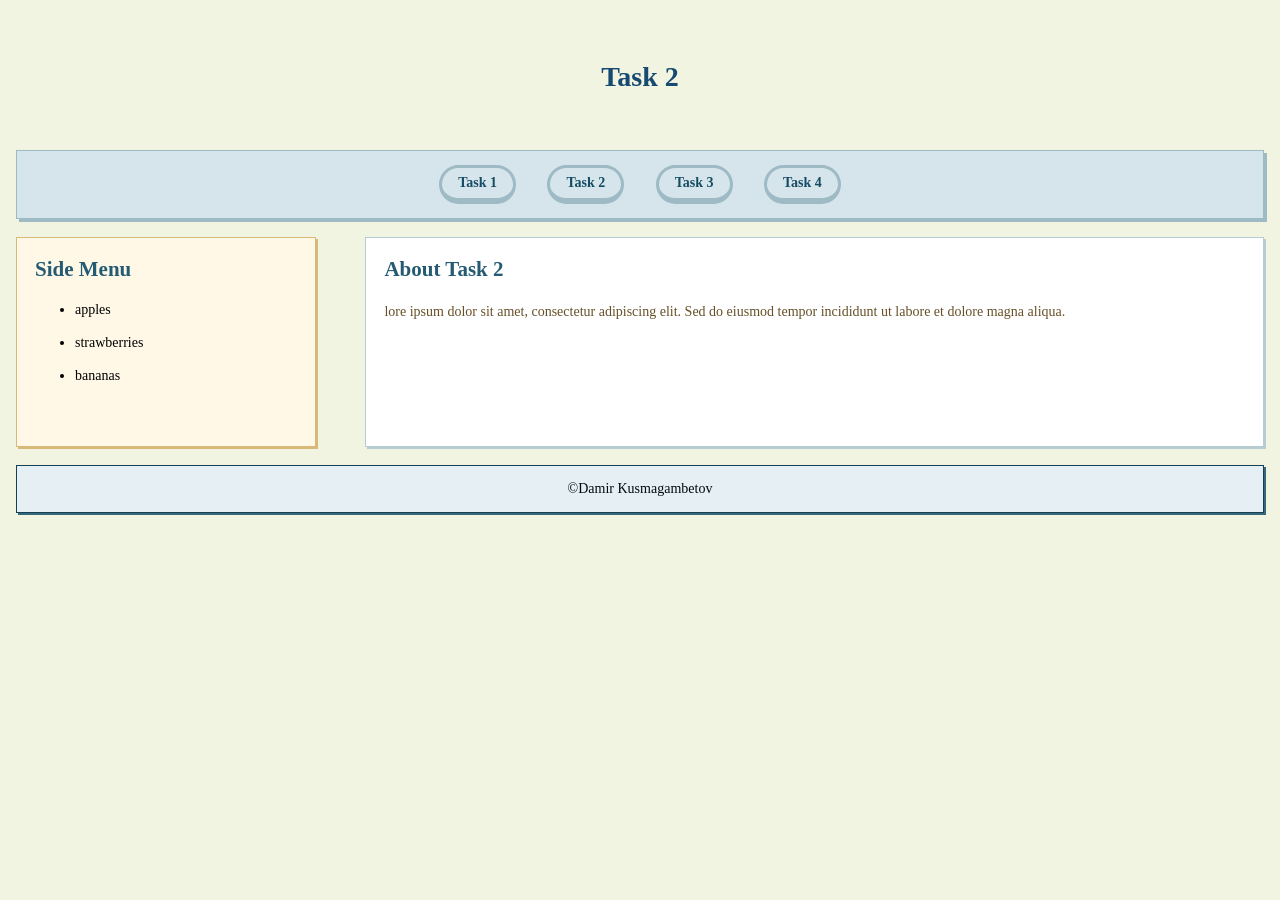
<file: task2.html>
<!DOCTYPE html>
<html lang="en">
<head>
    <meta charset="UTF-8">
    <meta name="viewport" content="width=device-width, initial-scale=1.0">
    <title>Task 2 - Simple Layout</title>
    <link rel="stylesheet" href="styles.css">
</head>
<body class="task2-page">
    <header class="site-header">
        <h1>Task 2</h1>
    </header>
    <nav class="navigation">
        <a href="index.html">Task 1</a>
        <a href="task2.html">Task 2</a>
        <a href="task3.html">Task 3</a>
        <a href="task4.html">Task 4</a>
    </nav>
    <div class="columns">
        <div class="side-menu">
            <h2>Side Menu</h2>
            <ul>
                <li>apples</li>
                <li>strawberries</li>
                <li>bananas</li>
            </ul>
        </div>
        <aside class="main-content">
            <h2>About Task 2</h2>
            <p>lore ipsum dolor sit amet, consectetur adipiscing elit. Sed do eiusmod tempor incididunt ut labore et dolore magna aliqua.</p>
        </aside>
        <div class="clear-fix"></div>
    </div>
    <footer class="site-footer">
        <p>&copy;Damir Kusmagambetov</p>
    </footer>
</body>
</html>
</file>
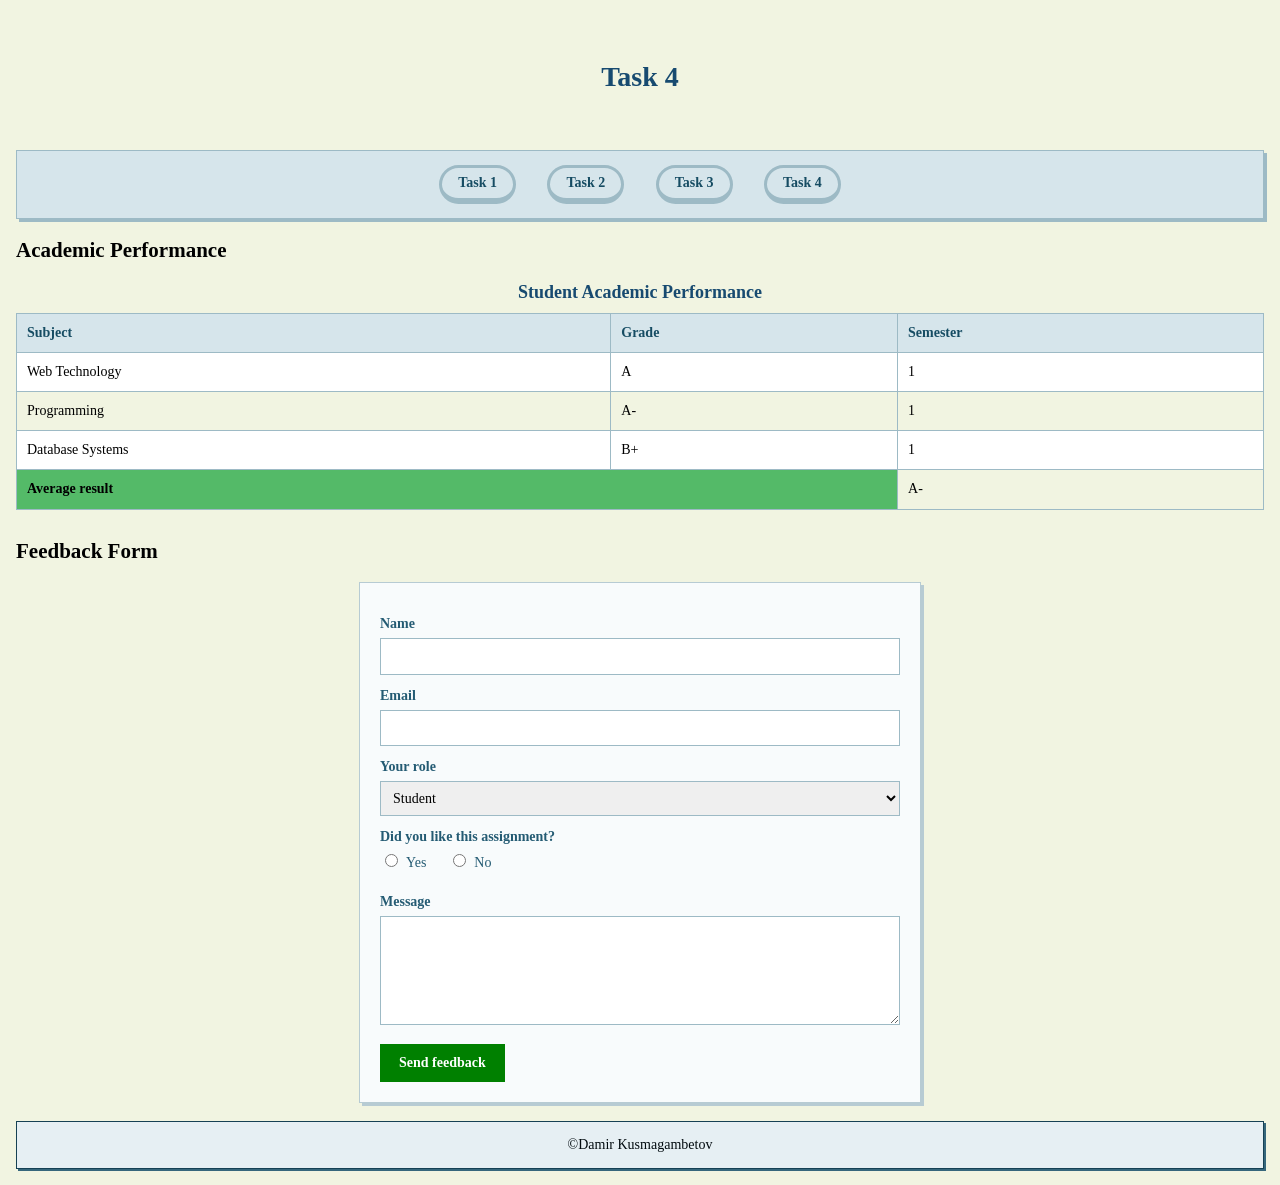
<file: task4.html>
<!DOCTYPE html>
<html lang="en">
<head>
    <meta charset="UTF-8">
    <meta name="viewport" content="width=device-width, initial-scale=1.0">
    <title>Task 4 - Forms</title>
    <link rel="stylesheet" href="styles.css">
</head>
<body class="task2-page">
    <header class="site-header">
        <h1>Task 4</h1>
    </header>
    <nav class="navigation">
        <a href="index.html">Task 1</a>
        <a href="task2.html">Task 2</a>
        <a href="task3.html">Task 3</a>
        <a href="task4.html">Task 4</a>
    </nav>
            <h2 id="fields">Academic Performance</h2>
            <table class="task4-table">
                <caption id="performance-title">Student Academic Performance</caption>
                <thead>
                    <tr>
                        <th>Subject</th>
                        <th>Grade</th>
                        <th>Semester</th>
                    </tr>
                </thead>
                <tbody>
                    <tr>
                        <td>Web Technology</td>
                        <td>A</td>
                        <td>1</td>
                    </tr>
                    <tr>
                        <td>Programming</td>
                        <td>A-</td>
                        <td>1</td>
                    </tr>
                    <tr>
                        <td>Database Systems</td>
                        <td>B+</td>
                        <td>1</td>
                    </tr>
                    <tr>
                        <td colspan="2" , class="highlight-row">Average result</td>
                        <td>A-</td>
                    </tr>
                </tbody>
            </table>
            <h2 id="form">Feedback Form</h2>
            <form class="task4-form" action="#" method="post">
                <label for="student-name">Name</label>
                <input type="text" id="student-name" name="student-name" required>
                <label for="student-email">Email</label>
                <input type="email" id="student-email" name="student-email" required>
                <label for="student-role">Your role</label>
                <select id="student-role" name="student-role">
                    <option value="student">Student</option>
                    <option value="teacher">Teacher</option>
                    <option value="guest">Guest</option>
                </select>
                <span class="task4-label">Did you like this assignment?</span>
                <label class="task4-radio"><input type="radio" name="recommendation" value="yes" required> Yes</label>
                <label class="task4-radio"><input type="radio" name="recommendation" value="no"> No</label>

                <label for="feedback-message">Message</label>
                <textarea id="feedback-message" name="feedback-message" rows="5"></textarea>

                <button type="submit" disabled>Send feedback</button>
            </form>
    <footer class="site-footer">
        <p>&copy;Damir Kusmagambetov</p>
    </footer>
</body>
</html>
</file>
<file: styles.css>
body {
    margin: 0;
    padding: 16px;
    background-color: #f1f4e1;
    font-family: Georgia, "Times New Roman", serif;
    font-size: 14px;
    line-height: 1.3;
}
p {
    color: #675028;
}
h1 {
    color: #174a70;
    text-align: center;
}
#title2 {
    color: #174a70;
    text-align: center;
}
.list {
    padding: 16px 40px;
    border: 2px solid #b8cbd8;
    background-color: #dcecf2;
}
img {
    display: block;
    height: auto;
    border: 4px solid #2f6690;
    border-radius: 50px;
}
a {
    margin-right: 18px;
    color: #b6532f;
    font-weight: bold;
}
a:hover {
    color: #174a70;
    text-decoration: underline;
}
.profile-card .profile-content, .profile-card img{
    display: inline-block;
    vertical-align: top;
}
.profile-card .profile-content {
    padding-left: 24px;
}
.profile-card {
    max-width: 1000px;
    padding: 24px;
    border: 2px solid #b8cbd8;
    border-radius: 16px;
    background-color: #ffffff;
}
.profile-card img {
    width: 150px;
    max-width: 100%;
    height: 150px;
    object-fit: cover;
    border: 4px solid #2f6690;
    border-radius: 50%;
}
.profile-content h1 {
    color: #174a70;
}
.profile-group {
    color: #b6532f;
}
/*Task 2 */
.task2-page {
    margin: 0;
    padding: 16px;
    background-color: #f1f4e1;
    font-family: Georgia, "Times New Roman", serif;
    font-size: 14px;
    line-height: 1.3;
    min-width: 600px;
}
.site-header {
    padding: 24px;
}
.navigation {
    margin-top: 12px;
    padding: 14px;
    background-color: #d6e5eb;
    border: 1px solid #9dbac5;
    box-shadow: 3px 3px 0 #9dbac5;
    text-align: center;
}
.navigation a {
    border: 3px solid #9dbac5;
    border-radius: 67px;
    border-bottom-width: 6px;
    display: inline-block;
    margin: 0 14px;
    color: #164c63;
    font-weight: bold;
    text-decoration: none;
    padding: 6px 16px;
}
.navigation a:hover {
    color: #4e3289;
    text-decoration: underline;
}
.columns {
    margin-top: 18px;
}
.side-menu {
    float: left;
    width: 24%;
    padding: 18px;
    box-sizing: border-box;
    background-color: #fff8e7;
    border: 1px solid #d8b978;
    box-shadow: 2px 2px 0 #d8b978;
}
.side-menu h2,
.main-content h2 {
    margin-top: 0;
    color: #245b73;
}
.side-menu, .main-content {
    min-height: 210px;
}
.side-menu li {
    margin-bottom: 15px;
}
.side-menu a {
    color: #9b432f;
}
.main-content {
    float: right;
    width: 72%;
    padding: 18px;
    box-sizing: border-box;
    background-color: white;
    border: 1px solid #b7cbd3;
    box-shadow: 2px 2px 0 #b7cbd3;
}
.main-content p {
    max-width: 700px;
    line-height: 1.6;
}
.clear-fix {
    clear: both;
}
.site-footer {
    clear: both;
    margin-top: 18px;
    padding: 14px;
    background-color: #e6eff3;
    text-align: center;
    border: 1px solid #164154;
    box-shadow: 2px 2px 0 #36677c;
}
.site-footer p {
    margin: 0;
    color: #020b0f;
}

/*Task 3 */
.task3-page {
    margin: 0;
    padding: 16px;
    background-color: #f1f4e1;
    font-family: Georgia, "Times New Roman", serif;
    font-size: 14px;
    line-height: 1.3;
}
.tribute-card {
    max-width: 1100px;
    margin: 24px auto;
    padding: 28px;
    background-color: #ffffff;
    border: 1px solid #b8cbd8;
    box-shadow: 4px 4px 0 #b8cbd8;
}
.tribute-image {
    display: inline-block;
    width: 280px;
    max-width: 100%;
    margin: 0 28px 20px 0;
    vertical-align: top;
    border: 4px solid #2f6690;
    border-radius: 18px;
    box-shadow: 4px 4px 0 #9dbac5;
}
.tribute-content {
    display: inline-block;
    width: 62%;
    max-width: 620px;
    vertical-align: top;
}
.tribute-content h1 {
    margin-top: 0;
    color: #174a70;
    text-align: left;
}
.tribute-content h2 {
    color: #245b73;
}
.tribute-content li {
    margin-bottom: 8px;
}
.learn-more {
    display: inline-block;
    margin-top: 12px;
    padding: 7px 7px;
    background-color: #008000;
    color: #ffffff;
    text-decoration: none;
    border: 2px solid #008000;
    border-radius: 6px;
}
.learn-more:hover {
    background-color: #174a70;
    color: #ffffff;
    text-decoration: none;
}

/*Task 4 */
.task4-table {
    width: 100%;
    margin: 16px 0 28px;
    border-collapse: collapse;
    background-color: #ffffff;
}
.task4-table caption {
    margin-bottom: 8px;
    color: #174a70;
    font-size: 18px;
    font-weight: bold;
}
.task4-table th,
.task4-table td {
    padding: 10px;
    border: 1px solid #9dbac5;
    text-align: left;
}
.task4-table th {
    background-color: #d6e5eb;
    color: #164c63;
}
.task4-table tbody tr:nth-child(even) {
    background-color: #f1f4e1;
}
.task4-table .highlight-row {
    background-color: #54ba68;
    font-weight: bold;
}
.task4-form {
    max-width: 520px;
    margin: 16px auto;
    padding: 20px;
    background-color: #f8fbfc;
    border: 1px solid #b7cbd3;
    box-shadow: 3px 3px 0 #b7cbd3;
}
.task4-form label,
.task4-label {
    display: block;
    margin: 12px 0 5px;
    color: #245b73;
    font-weight: bold;
}
.task4-form input[type="text"],
.task4-form input[type="email"],
.task4-form select,
.task4-form textarea {
    width: 100%;
    box-sizing: border-box;
    padding: 8px;
    border: 1px solid #9dbac5;
    font: inherit;
}
.task4-form .task4-radio {
    display: inline-block;
    margin: 0 18px 8px 0;
    font-weight: normal;
}
.task4-form .task4-radio input {
    margin-right: 5px;
}
.task4-form button {
    margin-top: 14px;
    padding: 9px 18px;
    border: 1px solid #008000;
    background-color: #008000;
    color: #ffffff;
    font: inherit;
    font-weight: bold;
    cursor: pointer;
}
.task4-form button:hover {
    background-color: #174a70;
}
</file>
